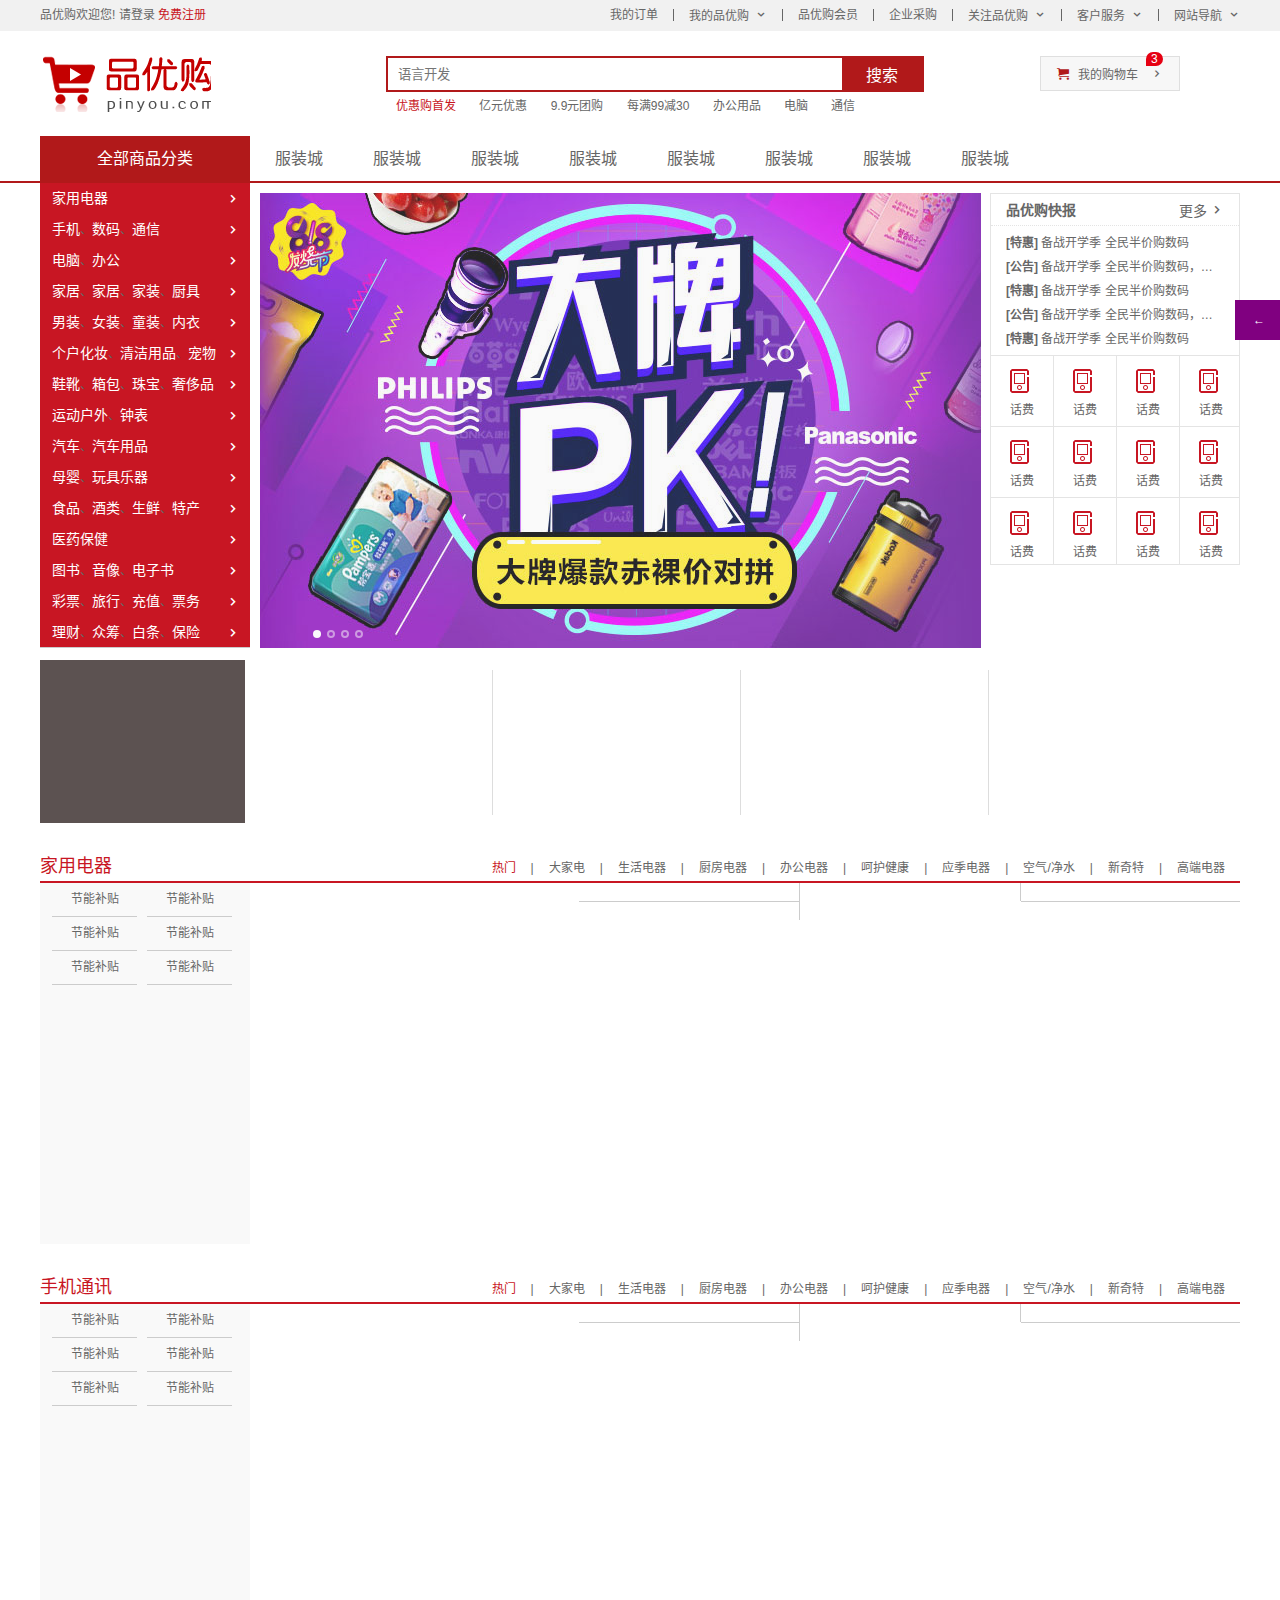
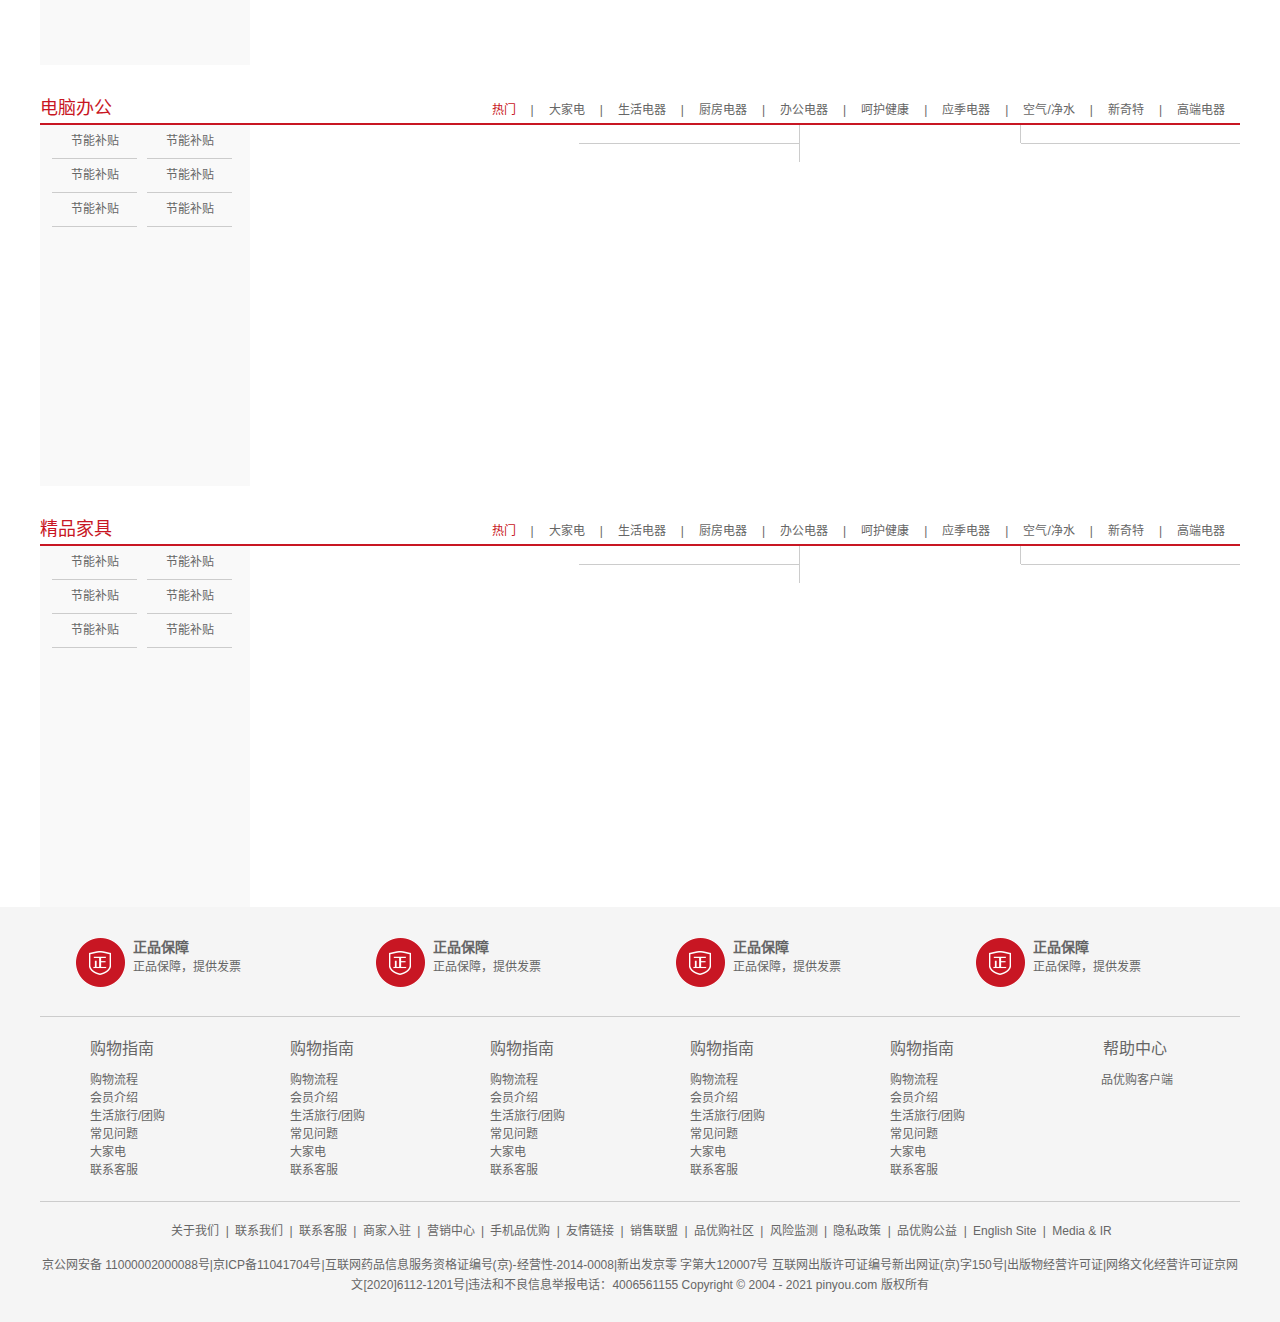
<file: index.html>
<!DOCTYPE html>
<html lang="zh-CN">

<head>
    <meta charset="UTF-8">
    <meta http-equiv="X-UA-Compatible" content="IE=edge">
    <meta name="viewport" content="width=device-width, initial-scale=1.0">
    <title>品优购商城-正品低价、品质保障、配送及时、轻松购物！</title>
    <!-- 网站说明 -->
    <meta name="description"
        content="品优购商城-专业的综合网上购物商城,销售家电、数码通讯、电脑、家居百货、服装服饰、母婴、图书、食品等数万个品牌优质商品.便捷、诚信的服务，为您提供愉悦的网上购物体验!">
    <!-- 关键字 -->
    <meta name="Keywords" content="网上购物,网上商城,手机,笔记本,电脑,MP3,CD,VCD,DV,相机,数码,配件,手表,存储卡">
    <link rel="shortcut icon" href="favicon.ico" />
    <!-- 引入基本样式base -->
    <link rel="stylesheet" href="css/base.css">
    <!-- 引入公共样式common -->
    <link rel="stylesheet" href="css/common.css">
    <!-- 引入专属于index界面的css样式文件 -->
    <link rel="stylesheet" href="css/index.css">
    <!-- 这个animate.js文件必须要在index.js文件之前引入才行 -->
    <script src="js/animate.js"></script>
    <!-- 要在我们自己的index.js文件之前先引入jQuery的文件 -->
    <script src="js/jquery.min.js"></script>
    <!-- 引入专属于index界面的js文件 -->
    <script src="js/index.js"></script>
</head>

<body>
    <!-- 侧边栏 -->
    <div class="slider-bar">
        <div class="sliderbar">
            <span>←</span>
            <div class="con">问题反馈</div>
        </div>
        <span class="go-back" title="返回顶部">顶↑部</span>
    </div>
    <!-- 快捷导航模块 -->
    <section class="shortcut">
        <div class="w">
            <div class="fl">
                <ul>
                    <li>品优购欢迎您!&nbsp;</li>
                    <li>
                        <a href="#">请登录</a>&nbsp;<a href="register.html" class="style_red">免费注册</a>
                    </li>
                </ul>
            </div>
            <div class="fr">
                <ul>
                    <li>我的订单</li>
                    <li></li>
                    <li class="array_icon">我的品优购</li>
                    <li></li>
                    <li>品优购会员</li>
                    <li></li>
                    <li>企业采购</li>
                    <li></li>
                    <li class="array_icon">关注品优购</li>
                    <li></li>
                    <li class="array_icon">客户服务</li>
                    <li></li>
                    <li class="array_icon">网站导航</li>
                </ul>
            </div>
        </div>
    </section>
    <!-- 固定电梯导航 -->
    <div class="fixedtool">
        <ul>
            <li class="current">家用电器</li>
            <li>手机通讯</li>
            <li>电脑办公</li>
            <li>精品家具</li>

        </ul>
    </div>
    <!-- header部分 -->
    <header class="header w">
        <!-- logo部分 -->
        <div class="logo">
            <h1>
                <a href="index.html" title="品优购商城">品优购商城</a>
            </h1>
        </div>
        <!-- search搜索部分 -->
        <div class="search">
            <input type="search" placeholder="语言开发">
            <button>搜索</button>
        </div>
        <!-- hotwords部分 -->
        <div class="hotwords">
            <a href="#" class="style_red">优惠购首发</a>
            <a href="#">亿元优惠</a>
            <a href="#">9.9元团购</a>
            <a href="#">每满99减30</a>
            <a href="#">办公用品</a>
            <a href="#">电脑</a>
            <a href="#">通信</a>
        </div>
        <!-- 购物车模块 -->
        <div class="shopcar">
            <a href="shopcar.html">
                我的购物车
            <i class="cont">3</i>
            </a>
        </div>
    </header>
    <!-- nav模块 -->
    <div class="nav">
        <div class="w">
            <div class="dropdown">
                <div class="dt">全部商品分类</div>
                <div class="dd">
                    <ul>
                        <li><a href="#">家用电器</a></li>
                        <li><a href="list.html">手机</a>、<a href="#">数码</a>、<a href="#">通信</a></li>
                        <li><a href="#">电脑</a>、<a href="#">办公</a></li>
                        <li><a href="#">家居</a>、<a href="#">家居</a>、<a href="#">家装</a>、<a href="#">厨具</a></li>
                        <li><a href="#">男装</a>、<a href="#">女装</a>、<a href="#">童装</a>、<a href="#">内衣</a></li>
                        <li><a href="#">个户化妆</a>、<a href="#">清洁用品</a>、<a href="#">宠物</a></li>
                        <li><a href="#">鞋靴</a>、<a href="#">箱包</a>、<a href="#">珠宝</a>、<a href="#">奢侈品</a></li>
                        <li><a href="#">运动户外</a>、<a href="#">钟表</a></li>
                        <li><a href="#">汽车</a>、<a href="#">汽车用品</a></li>
                        <li><a href="#">母婴</a>、<a href="#">玩具乐器</a></li>
                        <li><a href="#">食品</a>、<a href="#">酒类</a>、<a href="#">生鲜</a>、<a href="#">特产</a></li>
                        <li><a href="#">医药保健</a></a></li>
                        <li><a href="#">图书</a>、<a href="#">音像</a>、<a href="#">电子书</a></li>
                        <li><a href="#">彩票</a>、<a href="#">旅行</a>、<a href="#">充值</a>、<a href="#">票务</a></li>
                        <li><a href="#">理财</a>、<a href="#">众筹</a>、<a href="#">白条</a>、<a href="#">保险</a></li>
                    </ul>
                </div>
            </div>
            <div class="navitems">
                <ul>
                    <li><a href="#">服装城</a></li>
                    <li><a href="#">服装城</a></li>
                    <li><a href="#">服装城</a></li>
                    <li><a href="#">服装城</a></li>
                    <li><a href="#">服装城</a></li>
                    <li><a href="#">服装城</a></li>
                    <li><a href="#">服装城</a></li>
                    <li><a href="#">服装城</a></li>
                </ul>
            </div>
        </div>
    </div>
    <!-- 专属于index页面的main部分 -->
    <div class="w">
        <div class="main">
            <div class="focus">
                <!-- 轮播图左按钮 -->
                <a href="javascript:;" class="arrow-l">&lt;</a>
                <!-- 轮播图右按钮 -->
                <a href="javascript:;" class="arrow-r">&gt;</a>
                <ul>
                    <li>
                        <a href="javascript:;">
                            <img data-lazy-src="upload/focus.jpg" alt="">
                        </a>
                    </li>
                    <li>
                        <a href="javascript:;">
                            <img data-lazy-src="upload/focus1.jpg" alt="">
                        </a>
                    </li>
                    <li>
                        <a href="javascript:;">
                            <img data-lazy-src="upload/focus2.jpg" alt="">
                        </a>
                    </li>
                    <li>
                        <a href="javascript:;">
                            <img data-lazy-src="upload/focus3.jpg" alt="">
                        </a>
                    </li>
                    
                </ul>
                <!-- 轮播图小圆点 -->
                <ol class="circle">
                    
                </ol>
            </div>
            <div class="newsflash fr">
                <div class="news">
                    <div class="news-hd">
                        <h5>品优购快报</h5>
                        <a href="#" class="more">更多</a>
                    </div>
                    <div class="news-bd">
                        <ul>
                            <li><a href="#"><strong>[特惠]</strong> 备战开学季 全民半价购数码</a></li>
                            <li><a href="#"><strong>[公告]</strong> 备战开学季 全民半价购数码，每日享折扣</a></li>
                            <li><a href="#"><strong>[特惠]</strong> 备战开学季 全民半价购数码</a></li>
                            <li><a href="#"><strong>[公告]</strong> 备战开学季 全民半价购数码，百元中秋全品类礼券限时领</a></li>
                            <li><a href="#"><strong>[特惠]</strong> 备战开学季 全民半价购数码</a></li>
                        </ul>
                    </div>
                </div>
                <div class="lifeservice">
                    <ul>
                        <li>
                            <i></i>
                            <p>话费</p>
                        </li>
                        <li>
                            <i></i>
                            <p>话费</p>
                        </li>
                        <li>
                            <i></i>
                            <p>话费</p>
                        </li>
                        <li>
                            <i></i>
                            <p>话费</p>
                        </li>
                        <li>
                            <i></i>
                            <p>话费</p>
                        </li>
                        <li>
                            <i></i>
                            <p>话费</p>
                        </li>
                        <li>
                            <i></i>
                            <p>话费</p>
                        </li>
                        <li>
                            <i></i>
                            <p>话费</p>
                        </li>
                        <li>
                            <i></i>
                            <p>话费</p>
                        </li>
                        <li>
                            <i></i>
                            <p>话费</p>
                        </li>
                        <li>
                            <i></i>
                            <p>话费</p>
                        </li>
                        <li>
                            <i></i>
                            <p>话费</p>
                        </li>
                    </ul>
                </div>
                <div class="bargain">
                    <img data-lazy-src="upload/bargain.png" alt="">
                </div>
            </div>
        </div>
    </div>
    <!-- “今日推荐模块”的部分 -->
    <div class="recom w">
        <div class="recom_hd">
            <img data-lazy-src="images/recom.png" alt="">
        </div>
        <div class="recom_bd">
            <ul>
                <li><img data-lazy-src="upload/recom_03.jpg" alt=""></li>
                <li><img data-lazy-src="upload/recom_03.jpg" alt=""></li>
                <li><img data-lazy-src="upload/recom_03.jpg" alt=""></li>
                <li><img data-lazy-src="upload/recom_03.jpg" alt=""></li>
            </ul>
        </div>
    </div>
    <!-- 楼层区域制作 -->
    <div class="floor">
        <!-- 1楼：家用电器楼层 -->
        <div class="w jiadian">
            <div class="box_hd">
                <h3>家用电器</h3>
                <div class="tab_list">
                    <ul>
                        <li><a href="#" class="style_red">热门</a>|</li>
                        <li><a href="#">大家电</a>|</li>
                        <li><a href="#">生活电器</a>|</li>
                        <li><a href="#">厨房电器</a>|</li>
                        <li><a href="#">办公电器</a>|</li>
                        <li><a href="#">呵护健康</a>|</li>
                        <li><a href="#">应季电器</a>|</li>
                        <li><a href="#">空气/净水</a>|</li>
                        <li><a href="#">新奇特</a>|</li>
                        <li><a href="#">高端电器</a></li>
                    </ul>
                </div>
            </div>
            <div class="box_bd">
                <div class="tab_content">
                    <div class="tab_list_item">
                        <div class="col_210">
                            <ul>
                                <li><a href="#">节能补贴</a></li>
                                <li><a href="#">节能补贴</a></li>
                                <li><a href="#">节能补贴</a></li>
                                <li><a href="#">节能补贴</a></li>
                                <li><a href="#">节能补贴</a></li>
                                <li><a href="#">节能补贴</a></li>
                            </ul>
                            <a href="#">
                                <img data-lazy-src="upload/floor-1-1.png" alt="">
                            </a>
                        </div>
                        <div class="col_329"><a href="#">
                                <img data-lazy-src="upload/floor-1-b01.png" alt="">
                            </a></div>
                        <div class="col_221"><a href="#" class="dd">
                                <img data-lazy-src="upload/floor-1-2.png" alt=""></a>
                            <a href="#"><img data-lazy-src="upload/floor-1-3.png" alt="">
                            </a>
                        </div>
                        <div class="col_221"><a href="#">
                                <img data-lazy-src="upload/floor-1-4.png" alt="">
                            </a></div>
                        <div class="col_219"><a href="#" class="dd">
                                <img data-lazy-src="upload/floor-1-5.png" alt=""></a>
                            <a href="#"><img data-lazy-src="upload/floor-1-6.png" alt="">
                            </a>
                        </div>
                    </div>
                </div>
            </div>
        </div>
        <!-- 2楼：手机通讯楼层 -->
        <div class="w shouji">
            <div class="box_hd">
                <h3>手机通讯</h3>
                <div class="tab_list">
                    <ul>
                        <li><a href="#" class="style_red">热门</a>|</li>
                        <li><a href="#">大家电</a>|</li>
                        <li><a href="#">生活电器</a>|</li>
                        <li><a href="#">厨房电器</a>|</li>
                        <li><a href="#">办公电器</a>|</li>
                        <li><a href="#">呵护健康</a>|</li>
                        <li><a href="#">应季电器</a>|</li>
                        <li><a href="#">空气/净水</a>|</li>
                        <li><a href="#">新奇特</a>|</li>
                        <li><a href="#">高端电器</a></li>
                    </ul>
                </div>
            </div>
            <div class="box_bd">
                <div class="tab_content">
                    <div class="tab_list_item">
                        <div class="col_210">
                            <ul>
                                <li><a href="#">节能补贴</a></li>
                                <li><a href="#">节能补贴</a></li>
                                <li><a href="#">节能补贴</a></li>
                                <li><a href="#">节能补贴</a></li>
                                <li><a href="#">节能补贴</a></li>
                                <li><a href="#">节能补贴</a></li>
                            </ul>
                            <a href="#">
                                <img data-lazy-src="upload/floor-1-1.png" alt="">
                            </a>
                        </div>
                        <div class="col_329"><a href="#">
                                <img data-lazy-src="upload/floor-1-b01.png" alt="">
                            </a></div>
                        <div class="col_221"><a href="#" class="dd">
                                <img data-lazy-src="upload/floor-1-2.png" alt=""></a>
                            <a href="#"><img data-lazy-src="upload/floor-1-3.png" alt="">
                            </a>
                        </div>
                        <div class="col_221"><a href="#">
                                <img data-lazy-src="upload/floor-1-4.png" alt="">
                            </a></div>
                        <div class="col_219"><a href="#" class="dd">
                                <img data-lazy-src="upload/floor-1-5.png" alt=""></a>
                            <a href="#"><img data-lazy-src="upload/floor-1-6.png" alt="">
                            </a>
                        </div>
                    </div>
                </div>
            </div>
        </div>
        <!-- 3楼：电脑办公楼层 -->
        <div class="w diannao">
            <div class="box_hd">
                <h3>电脑办公</h3>
                <div class="tab_list">
                    <ul>
                        <li><a href="#" class="style_red">热门</a>|</li>
                        <li><a href="#">大家电</a>|</li>
                        <li><a href="#">生活电器</a>|</li>
                        <li><a href="#">厨房电器</a>|</li>
                        <li><a href="#">办公电器</a>|</li>
                        <li><a href="#">呵护健康</a>|</li>
                        <li><a href="#">应季电器</a>|</li>
                        <li><a href="#">空气/净水</a>|</li>
                        <li><a href="#">新奇特</a>|</li>
                        <li><a href="#">高端电器</a></li>
                    </ul>
                </div>
            </div>
            <div class="box_bd">
                <div class="tab_content">
                    <div class="tab_list_item">
                        <div class="col_210">
                            <ul>
                                <li><a href="#">节能补贴</a></li>
                                <li><a href="#">节能补贴</a></li>
                                <li><a href="#">节能补贴</a></li>
                                <li><a href="#">节能补贴</a></li>
                                <li><a href="#">节能补贴</a></li>
                                <li><a href="#">节能补贴</a></li>
                            </ul>
                            <a href="#">
                                <img data-lazy-src="upload/floor-1-1.png" alt="">
                            </a>
                        </div>
                        <div class="col_329"><a href="#">
                                <img data-lazy-src="upload/floor-1-b01.png" alt="">
                            </a></div>
                        <div class="col_221"><a href="#" class="dd">
                                <img data-lazy-src="upload/floor-1-2.png" alt=""></a>
                            <a href="#"><img data-lazy-src="upload/floor-1-3.png" alt="">
                            </a>
                        </div>
                        <div class="col_221"><a href="#">
                                <img data-lazy-src="upload/floor-1-4.png" alt="">
                            </a></div>
                        <div class="col_219"><a href="#" class="dd">
                                <img data-lazy-src="upload/floor-1-5.png" alt=""></a>
                            <a href="#"><img data-lazy-src="upload/floor-1-6.png" alt="">
                            </a>
                        </div>
                    </div>
                </div>
            </div>
        </div>
        <!-- 4楼：精品家具楼层 -->
        <div class="w jiaju">
            <div class="box_hd">
                <h3>精品家具</h3>
                <div class="tab_list">
                    <ul>
                        <li><a href="#" class="style_red">热门</a>|</li>
                        <li><a href="#">大家电</a>|</li>
                        <li><a href="#">生活电器</a>|</li>
                        <li><a href="#">厨房电器</a>|</li>
                        <li><a href="#">办公电器</a>|</li>
                        <li><a href="#">呵护健康</a>|</li>
                        <li><a href="#">应季电器</a>|</li>
                        <li><a href="#">空气/净水</a>|</li>
                        <li><a href="#">新奇特</a>|</li>
                        <li><a href="#">高端电器</a></li>
                    </ul>
                </div>
            </div>
            <div class="box_bd">
                <div class="tab_content">
                    <div class="tab_list_item">
                        <div class="col_210">
                            <ul>
                                <li><a href="#">节能补贴</a></li>
                                <li><a href="#">节能补贴</a></li>
                                <li><a href="#">节能补贴</a></li>
                                <li><a href="#">节能补贴</a></li>
                                <li><a href="#">节能补贴</a></li>
                                <li><a href="#">节能补贴</a></li>
                            </ul>
                            <a href="#">
                                <img data-lazy-src="upload/floor-1-1.png" alt="">
                            </a>
                        </div>
                        <div class="col_329"><a href="#">
                                <img data-lazy-src="upload/floor-1-b01.png" alt="">
                            </a></div>
                        <div class="col_221"><a href="#" class="dd">
                                <img data-lazy-src="upload/floor-1-2.png" alt=""></a>
                            <a href="#"><img data-lazy-src="upload/floor-1-3.png" alt="">
                            </a>
                        </div>
                        <div class="col_221"><a href="#">
                                <img data-lazy-src="upload/floor-1-4.png" alt="">
                            </a></div>
                        <div class="col_219"><a href="#" class="dd">
                                <img data-lazy-src="upload/floor-1-5.png" alt=""></a>
                            <a href="#"><img data-lazy-src="upload/floor-1-6.png" alt="">
                            </a>
                        </div>
                    </div>
                </div>
            </div>
        </div>

    </div>

    <!-- footer底部模块 -->
    <footer class="footer">
        <div class="w">
            <!-- 底部“正品保障”模块 -->
            <div class="mod_service">
                <ul>
                    <li>
                        <h5></h5>
                        <div class="service_txt">
                            <h4>正品保障</h4>
                            <p>正品保障，提供发票</p>
                        </div>
                    </li>
                    <li>
                        <h5></h5>
                        <div class="service_txt">
                            <h4>正品保障</h4>
                            <p>正品保障，提供发票</p>
                        </div>
                    </li>
                    <li>
                        <h5></h5>
                        <div class="service_txt">
                            <h4>正品保障</h4>
                            <p>正品保障，提供发票</p>
                        </div>
                    </li>
                    <li>
                        <h5></h5>
                        <div class="service_txt">
                            <h4>正品保障</h4>
                            <p>正品保障，提供发票</p>
                        </div>
                    </li>
                </ul>
            </div>
            <!-- 底部“购物指南”模块 -->
            <div class="mod_help">
                <dl>
                    <dt>购物指南</dt>
                    <dd><a href="#">购物流程</a></dd>
                    <dd><a href="#">会员介绍</a></dd>
                    <dd><a href="#">生活旅行/团购</a></dd>
                    <dd><a href="#">常见问题</a></dd>
                    <dd><a href="#">大家电</a></dd>
                    <dd><a href="#">联系客服</a></dd>
                </dl>
                <dl>
                    <dt>购物指南</dt>
                    <dd><a href="#">购物流程</a></dd>
                    <dd><a href="#">会员介绍</a></dd>
                    <dd><a href="#">生活旅行/团购</a></dd>
                    <dd><a href="#">常见问题</a></dd>
                    <dd><a href="#">大家电</a></dd>
                    <dd><a href="#">联系客服</a></dd>
                </dl>
                <dl>
                    <dt>购物指南</dt>
                    <dd><a href="#">购物流程</a></dd>
                    <dd><a href="#">会员介绍</a></dd>
                    <dd><a href="#">生活旅行/团购</a></dd>
                    <dd><a href="#">常见问题</a></dd>
                    <dd><a href="#">大家电</a></dd>
                    <dd><a href="#">联系客服</a></dd>
                </dl>
                <dl>
                    <dt>购物指南</dt>
                    <dd><a href="#">购物流程</a></dd>
                    <dd><a href="#">会员介绍</a></dd>
                    <dd><a href="#">生活旅行/团购</a></dd>
                    <dd><a href="#">常见问题</a></dd>
                    <dd><a href="#">大家电</a></dd>
                    <dd><a href="#">联系客服</a></dd>
                </dl>
                <dl>
                    <dt>购物指南</dt>
                    <dd><a href="#">购物流程</a></dd>
                    <dd><a href="#">会员介绍</a></dd>
                    <dd><a href="#">生活旅行/团购</a></dd>
                    <dd><a href="#">常见问题</a></dd>
                    <dd><a href="#">大家电</a></dd>
                    <dd><a href="#">联系客服</a></dd>
                </dl>
                <dl>
                    <dt>帮助中心</dt>
                    <dd>
                        <img data-lazy-src="images/wx_cz.jpg" alt="">
                        品优购客户端
                    </dd>
                </dl>
            </div>
            <!-- 底部“关于我们”模块 -->
            <div class="mod_copyright">
                <div class="links">
                    <a href="#">关于我们</a>
                    <span>|</span>
                    <a href="#">联系我们</a>
                    <span>|</span>
                    <a href="#">联系客服</a>
                    <span>|</span>
                    <a href="#">商家入驻</a>
                    <span>|</span>
                    <a href="#">营销中心</a>
                    <span>|</span>
                    <a href="#">手机品优购</a>
                    <span>|</span>
                    <a href="#">友情链接</a>
                    <span>|</span>
                    <a href="#">销售联盟</a>
                    <span>|</span>
                    <a href="#">品优购社区</a>
                    <span>|</span>
                    <a href="#">风险监测</a>
                    <span>|</span>
                    <a href="#">隐私政策</a>
                    <span>|</span>
                    <a href="#">品优购公益</a>
                    <span>|</span>
                    <a href="#">English Site</a>
                    <span>|</span>
                    <a href="#">Media & IR</a>

                </div>
                <div class="copyright">
                    京公网安备 11000002000088号|京ICP备11041704号|互联网药品信息服务资格证编号(京)-经营性-2014-0008|新出发京零 字第大120007号
                    互联网出版许可证编号新出网证(京)字150号|出版物经营许可证|网络文化经营许可证京网文[2020]6112-1201号|违法和不良信息举报电话：4006561155
                    Copyright © 2004 - 2021 pinyou.com 版权所有
                </div>
            </div>



        </div>
    </footer>
    
    <!-- 图片的懒加载插件必须在最后引入使用才有效 -->
    <script src="js/EasyLazyload.min.js"></script>
    <script>
        lazyLoadInit({
            showTime:1100,
            onLoadBackEnd:function(i,e){
                console.log("onLoadBackEnd:"+i);
            }
            ,onLoadBackStart:function(i,e){
                console.log("onLoadBackStart:"+i);
            }
        });
    </script>

</body>

</html>
</file>
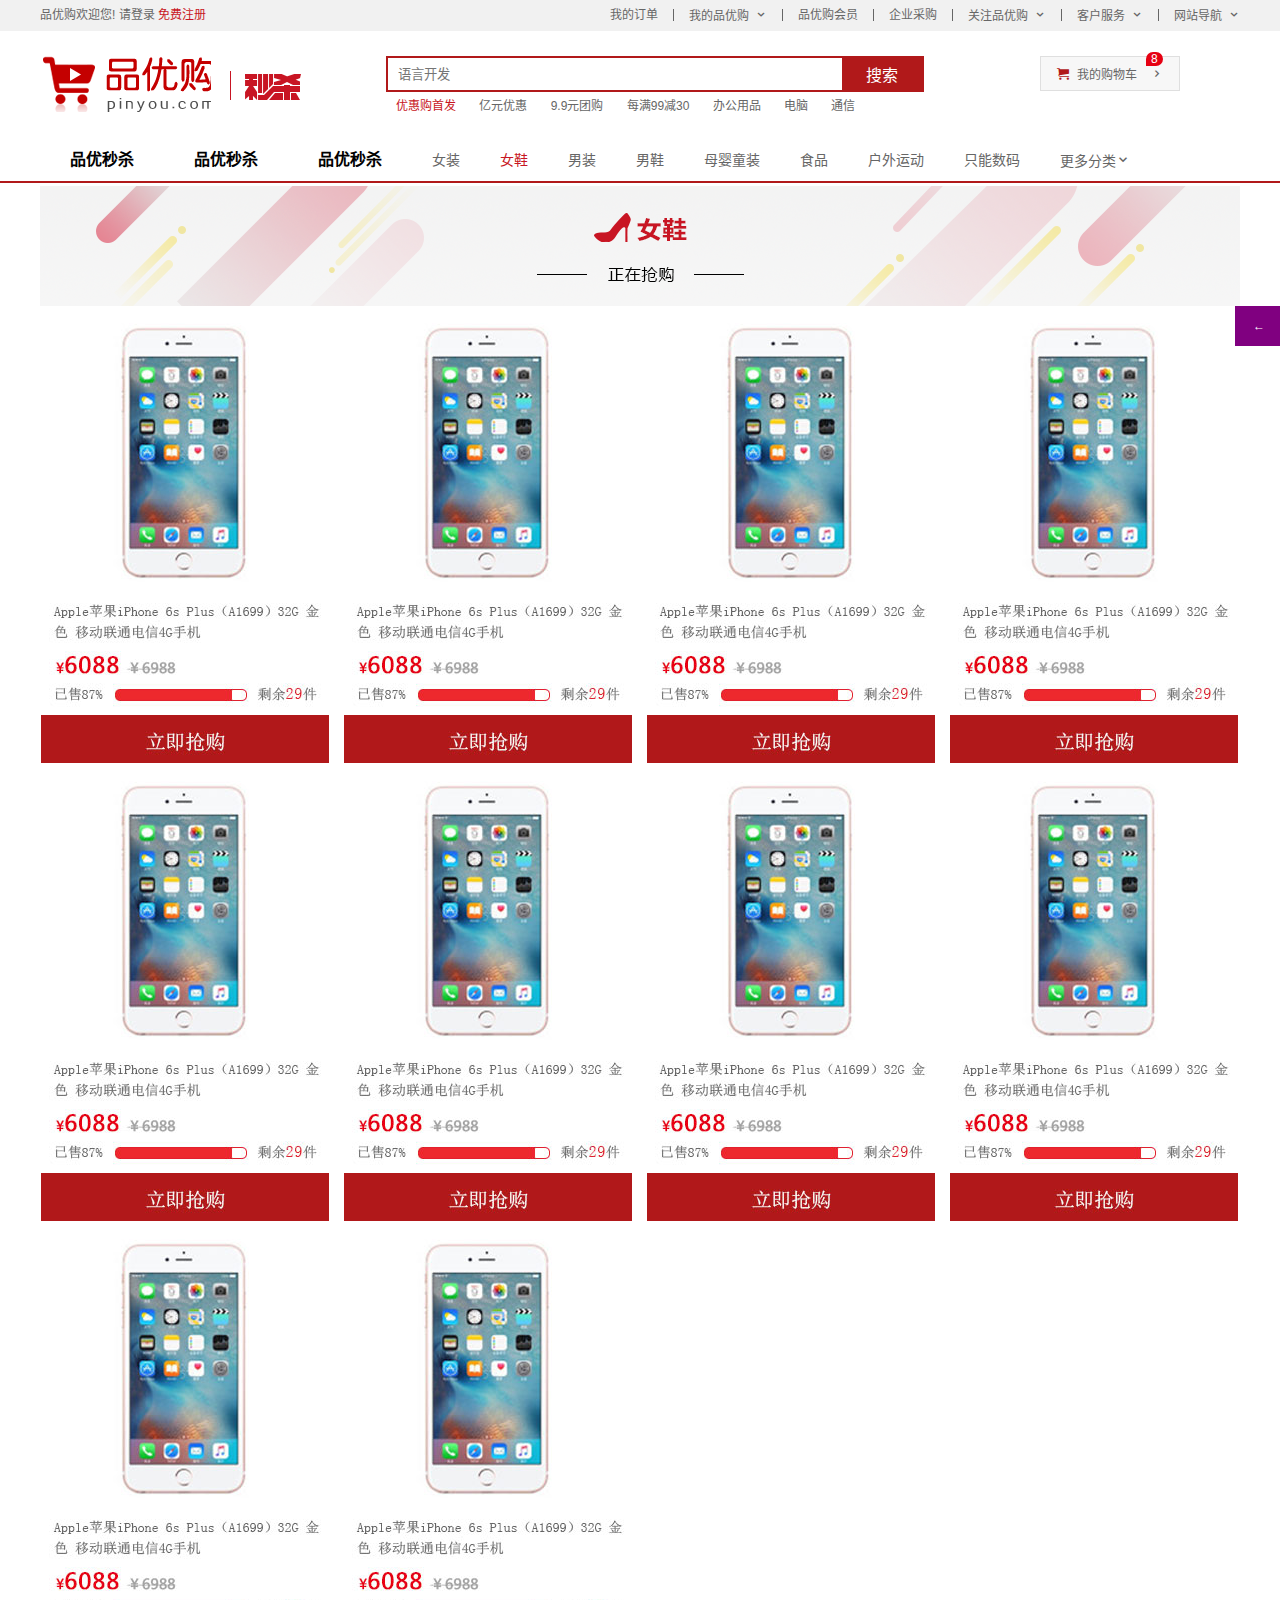
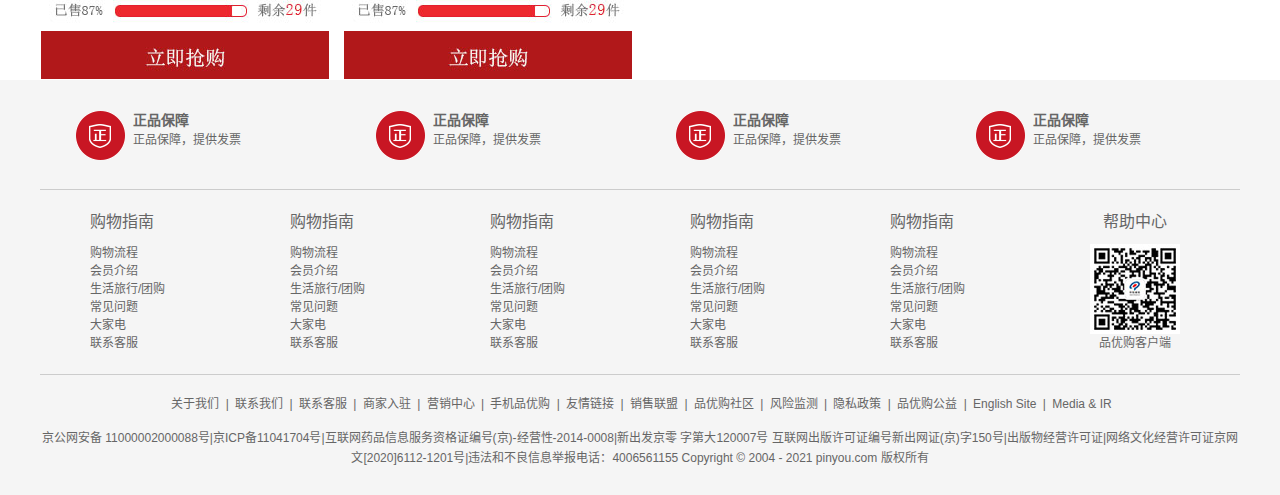
<file: list.html>
<!DOCTYPE html>
<html lang="zh-CN">

<head>
    <meta charset="UTF-8">
    <meta http-equiv="X-UA-Compatible" content="IE=edge">
    <meta name="viewport" content="width=device-width, initial-scale=1.0">
    <title>品优购商城列表-正品低价、品质保障、配送及时、轻松购物！</title>
    <!-- 网站说明 -->
    <meta name="description"
        content="品优购商城-专业的综合网上购物商城,销售家电、数码通讯、电脑、家居百货、服装服饰、母婴、图书、食品等数万个品牌优质商品.便捷、诚信的服务，为您提供愉悦的网上购物体验!">
    <!-- 关键字 -->
    <meta name="Keywords" content="网上购物,网上商城,手机,笔记本,电脑,MP3,CD,VCD,DV,相机,数码,配件,手表,存储卡">
    <link rel="shortcut icon" href="favicon.ico" />
    <!-- 引入基本样式base -->
    <link rel="stylesheet" href="css/base.css">
    <!-- 引入公共样式common -->
    <link rel="stylesheet" href="css/common.css">
    <!-- 引入专属于index界面的css样式文件 -->
    <link rel="stylesheet" href="css/index.css">
    <!-- 引入list列表页的样式 -->
    <link rel="stylesheet" href="css/list.css">
    <!-- 这个animate.js文件必须要在index.js文件之前引入才行 -->
    <script src="js/animate.js"></script>
    <script src="js/list.js"></script>
</head>

<body>
   
    <!-- 快捷导航模块 -->
    <section class="shortcut">
        <div class="w">
            <div class="fl">
                <ul>
                    <li>品优购欢迎您!&nbsp;</li>
                    <li>
                        <a href="#">请登录</a>&nbsp;<a href="#" class="style_red">免费注册</a>
                    </li>
                </ul>
            </div>
            <div class="fr">
                <ul>
                    <li>我的订单</li>
                    <li></li>
                    <li class="array_icon">我的品优购</li>
                    <li></li>
                    <li>品优购会员</li>
                    <li></li>
                    <li>企业采购</li>
                    <li></li>
                    <li class="array_icon">关注品优购</li>
                    <li></li>
                    <li class="array_icon">客户服务</li>
                    <li></li>
                    <li class="array_icon">网站导航</li>
                </ul>
            </div>
        </div>
    </section>
    <!-- header部分 -->
    <header class="header w">
        <!-- logo部分 -->
        <div class="logo">
            <h1>
                <a href="index.html" title="品优购商城">品优购商城</a>
            </h1>
        </div>
        <!-- 列表页的秒杀模块 -->
        <div class="sk">
            <img src="images/sk.png" alt="">
        </div>
        <!-- search搜索部分 -->
        <div class="search">
            <input type="search" placeholder="语言开发">
            <button>搜索</button>
        </div>
        <!-- hotwords部分 -->
        <div class="hotwords">
            <a href="#" class="style_red">优惠购首发</a>
            <a href="#">亿元优惠</a>
            <a href="#">9.9元团购</a>
            <a href="#">每满99减30</a>
            <a href="#">办公用品</a>
            <a href="#">电脑</a>
            <a href="#">通信</a>
        </div>
        <!-- 购物车模块 -->
        <div class="shopcar">
            我的购物车
            <i class="cont">8</i>
        </div>
    </header>
    <!-- nav模块 -->
    <div class="nav">
        <div class="w">
            <div class="sk_list">
                <ul>
                    <li><a href="#">品优秒杀</a></li>
                    <li><a href="#">品优秒杀</a></li>
                    <li><a href="#">品优秒杀</a></li>
                </ul>
            </div>
            <div class="sk_con">
                <ul>
                    <li><a href="#">女装</a></li>
                    <li><a href="#" class="style_red">女鞋</a></li>
                    <li><a href="#">男装</a></li>
                    <li><a href="#">男鞋</a></li>
                    <li><a href="#">母婴童装</a></li>
                    <li><a href="#">食品</a></li>
                    <li><a href="#">户外运动</a></li>
                    <li><a href="#">只能数码</a></li>
                    <li><a href="#">更多分类</a></li>
                </ul>
            </div>
        </div>
    </div>
    <!-- 列表页主体部分 -->
    <div class="container w">
        <div class="sk_hd">
            <img src="upload/bg_03.png" alt="">
        </div>
        <div class="sk_bd">
            <ul class="clearfix">
                <li><img src="upload/list.jpg" alt=""></li>
                <li><img src="upload/list.jpg" alt=""></li>
                <li><img src="upload/list.jpg" alt=""></li>
                <li><img src="upload/list.jpg" alt=""></li>
                <li><img src="upload/list.jpg" alt=""></li>
                <li><img src="upload/list.jpg" alt=""></li>
                <li><img src="upload/list.jpg" alt=""></li>
                <li><img src="upload/list.jpg" alt=""></li>
                <li><img src="upload/list.jpg" alt=""></li>
                <li><img src="upload/list.jpg" alt=""></li>
            </ul>
        </div>
    </div>


    <!-- footer底部模块 -->
    <footer class="footer">
        <div class="w">
            <!-- 底部“正品保障”模块 -->
            <div class="mod_service">
                <ul>
                    <li>
                        <h5></h5>
                        <div class="service_txt">
                            <h4>正品保障</h4>
                            <p>正品保障，提供发票</p>
                        </div>
                    </li>
                    <li>
                        <h5></h5>
                        <div class="service_txt">
                            <h4>正品保障</h4>
                            <p>正品保障，提供发票</p>
                        </div>
                    </li>
                    <li>
                        <h5></h5>
                        <div class="service_txt">
                            <h4>正品保障</h4>
                            <p>正品保障，提供发票</p>
                        </div>
                    </li>
                    <li>
                        <h5></h5>
                        <div class="service_txt">
                            <h4>正品保障</h4>
                            <p>正品保障，提供发票</p>
                        </div>
                    </li>
                </ul>
            </div>
            <!-- 底部“购物指南”模块 -->
            <div class="mod_help">
                <dl>
                    <dt>购物指南</dt>
                    <dd><a href="#">购物流程</a></dd>
                    <dd><a href="#">会员介绍</a></dd>
                    <dd><a href="#">生活旅行/团购</a></dd>
                    <dd><a href="#">常见问题</a></dd>
                    <dd><a href="#">大家电</a></dd>
                    <dd><a href="#">联系客服</a></dd>
                </dl>
                <dl>
                    <dt>购物指南</dt>
                    <dd><a href="#">购物流程</a></dd>
                    <dd><a href="#">会员介绍</a></dd>
                    <dd><a href="#">生活旅行/团购</a></dd>
                    <dd><a href="#">常见问题</a></dd>
                    <dd><a href="#">大家电</a></dd>
                    <dd><a href="#">联系客服</a></dd>
                </dl>
                <dl>
                    <dt>购物指南</dt>
                    <dd><a href="#">购物流程</a></dd>
                    <dd><a href="#">会员介绍</a></dd>
                    <dd><a href="#">生活旅行/团购</a></dd>
                    <dd><a href="#">常见问题</a></dd>
                    <dd><a href="#">大家电</a></dd>
                    <dd><a href="#">联系客服</a></dd>
                </dl>
                <dl>
                    <dt>购物指南</dt>
                    <dd><a href="#">购物流程</a></dd>
                    <dd><a href="#">会员介绍</a></dd>
                    <dd><a href="#">生活旅行/团购</a></dd>
                    <dd><a href="#">常见问题</a></dd>
                    <dd><a href="#">大家电</a></dd>
                    <dd><a href="#">联系客服</a></dd>
                </dl>
                <dl>
                    <dt>购物指南</dt>
                    <dd><a href="#">购物流程</a></dd>
                    <dd><a href="#">会员介绍</a></dd>
                    <dd><a href="#">生活旅行/团购</a></dd>
                    <dd><a href="#">常见问题</a></dd>
                    <dd><a href="#">大家电</a></dd>
                    <dd><a href="#">联系客服</a></dd>
                </dl>
                <dl>
                    <dt>帮助中心</dt>
                    <dd>
                        <img src="images/wx_cz.jpg" alt="">
                        品优购客户端
                    </dd>
                </dl>
            </div>
            <!-- 底部“关于我们”模块 -->
            <div class="mod_copyright">
                <div class="links">
                    <a href="#">关于我们</a>
                    <span>|</span>
                    <a href="#">联系我们</a>
                    <span>|</span>
                    <a href="#">联系客服</a>
                    <span>|</span>
                    <a href="#">商家入驻</a>
                    <span>|</span>
                    <a href="#">营销中心</a>
                    <span>|</span>
                    <a href="#">手机品优购</a>
                    <span>|</span>
                    <a href="#">友情链接</a>
                    <span>|</span>
                    <a href="#">销售联盟</a>
                    <span>|</span>
                    <a href="#">品优购社区</a>
                    <span>|</span>
                    <a href="#">风险监测</a>
                    <span>|</span>
                    <a href="#">隐私政策</a>
                    <span>|</span>
                    <a href="#">品优购公益</a>
                    <span>|</span>
                    <a href="#">English Site</a>
                    <span>|</span>
                    <a href="#">Media & IR</a>

                </div>
                <div class="copyright">
                    京公网安备 11000002000088号|京ICP备11041704号|互联网药品信息服务资格证编号(京)-经营性-2014-0008|新出发京零 字第大120007号
                    互联网出版许可证编号新出网证(京)字150号|出版物经营许可证|网络文化经营许可证京网文[2020]6112-1201号|违法和不良信息举报电话：4006561155
                    Copyright © 2004 - 2021 pinyou.com 版权所有
                </div>
            </div>



        </div>
    </footer>
    <!-- 这里的JS是给list的商品图片添加的跳转链接，即跳转到detail.html页面 -->
     <!-- 侧边栏 -->
     <div class="slider-bar">
        <div class="sliderbar">
            <span>←</span>
            <div class="con">问题反馈</div>
        </div>
        <span class="go-back" title="返回顶部">顶↑部</span>
    </div>
    <script>
        var clearfix = document.querySelector('.clearfix');
        var imgs = clearfix.querySelectorAll('img');
        clearfix.addEventListener('click', function () {
            console.log('点击了');
            location.href = 'detail.html';
        })
    </script>
</body>

</html>
</file>
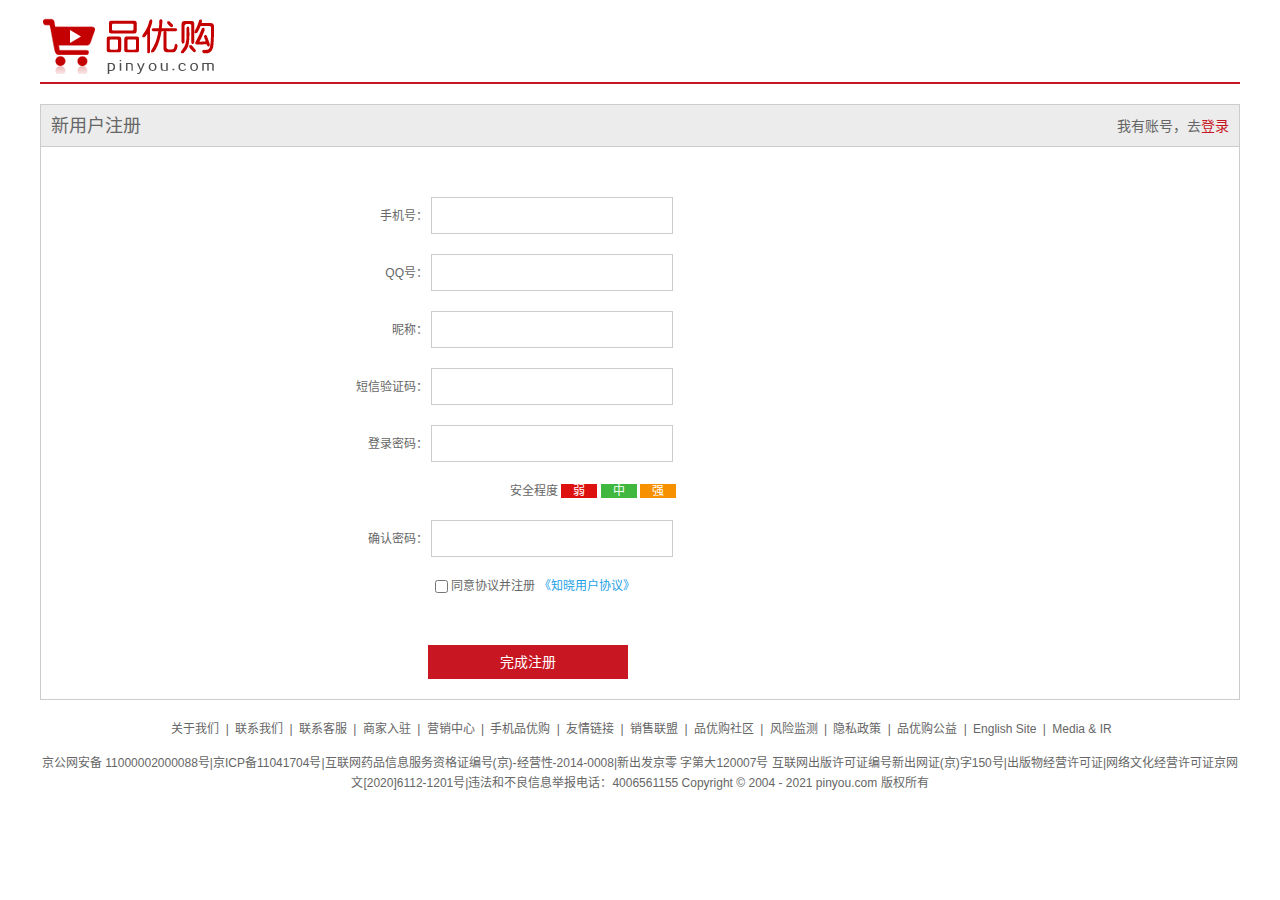
<file: register.html>
<!DOCTYPE html>
<html lang="zh-CN">

<head>
    <meta charset="UTF-8">
    <meta http-equiv="X-UA-Compatible" content="IE=edge">
    <meta name="viewport" content="width=device-width, initial-scale=1.0">
    <title>个人注册</title>
    <!-- 引入在标题显示的小图标 -->
    <link rel="shortcut icon" href="favicon.ico" />
    <!-- 引入基本样式base -->
    <link rel="stylesheet" href="css/base.css">
    <!-- 引入register注册页的样式 -->
    <link rel="stylesheet" href="css/register.css">
    <!-- 引入表单验证的正则模块的js -->
    <script src="js/reg.js"></script>
</head>

<body>
    <div class="w">
        <header>
            <div class="logo">
                <a href="index.html"><img src="images/logo.png" alt=""></a>
            </div>
        </header>
        <div class="registerarea">
            <h3>新用户注册
                <div class="login">我有账号，去<a href="#">登录</a></div>
            </h3>
            <div class="reg_form">
                <form action="">
                    <ul>
                        <li>
                            <label for="" >手机号：</label>
                            <input type="text" class="inp" id="tel">
                            <span>
                            </span>
                        </li>
                        <li>
                            <label for="">QQ号：</label>
                            <input type="text" class="inp" id="qq">
                            <span>
                            </span>
                        </li>
                        <li>
                            <label for="">昵称：</label>
                            <input type="text" class="inp" id="nc">
                            <span>
                            </span>
                        </li>
                        <li>
                            <label for="">短信验证码：</label>
                            <input type="text" class="inp" id="msg">
                            <span>
                            </span>
                        </li>
                        <li>
                            <label for="">登录密码：</label>
                            <input type="password" class="inp" id="pwd">
                            <span>
                            </span>
                        </li>
                        <li class="safe">安全程度
                            <em class="ruo">弱</em>
                            <em class="zhong">中</em>
                            <em class="qiang">强</em>
                        </li>
                        <li>
                            <label for="">确认密码：</label>
                            <input type="password" class="inp" id="surepwd">
                            <span>
                            </span>
                        </li>
                        <li class="agree">
                            <input type="checkbox"> 同意协议并注册
                            <a href="#">《知晓用户协议》</a>
                        </li>
                        <li>
                            <input type="submit" value="完成注册" class="btn">
                        </li>
                    </ul>
                </form>
            </div>
        </div>

        <!-- footer底部模块 -->
        <footer class="footer">
            <!-- 底部“关于我们”模块 -->
            <div class="mod_copyright">
                <div class="links">
                    <a href="#">关于我们</a>
                    <span>|</span>
                    <a href="#">联系我们</a>
                    <span>|</span>
                    <a href="#">联系客服</a>
                    <span>|</span>
                    <a href="#">商家入驻</a>
                    <span>|</span>
                    <a href="#">营销中心</a>
                    <span>|</span>
                    <a href="#">手机品优购</a>
                    <span>|</span>
                    <a href="#">友情链接</a>
                    <span>|</span>
                    <a href="#">销售联盟</a>
                    <span>|</span>
                    <a href="#">品优购社区</a>
                    <span>|</span>
                    <a href="#">风险监测</a>
                    <span>|</span>
                    <a href="#">隐私政策</a>
                    <span>|</span>
                    <a href="#">品优购公益</a>
                    <span>|</span>
                    <a href="#">English Site</a>
                    <span>|</span>
                    <a href="#">Media & IR</a>

                </div>
                <div class="copyright">
                    京公网安备 11000002000088号|京ICP备11041704号|互联网药品信息服务资格证编号(京)-经营性-2014-0008|新出发京零 字第大120007号
                    互联网出版许可证编号新出网证(京)字150号|出版物经营许可证|网络文化经营许可证京网文[2020]6112-1201号|违法和不良信息举报电话：4006561155
                    Copyright © 2004 - 2021 pinyou.com 版权所有
                </div>
            </div>
        </footer>
    </div>


</body>

</html>
</file>
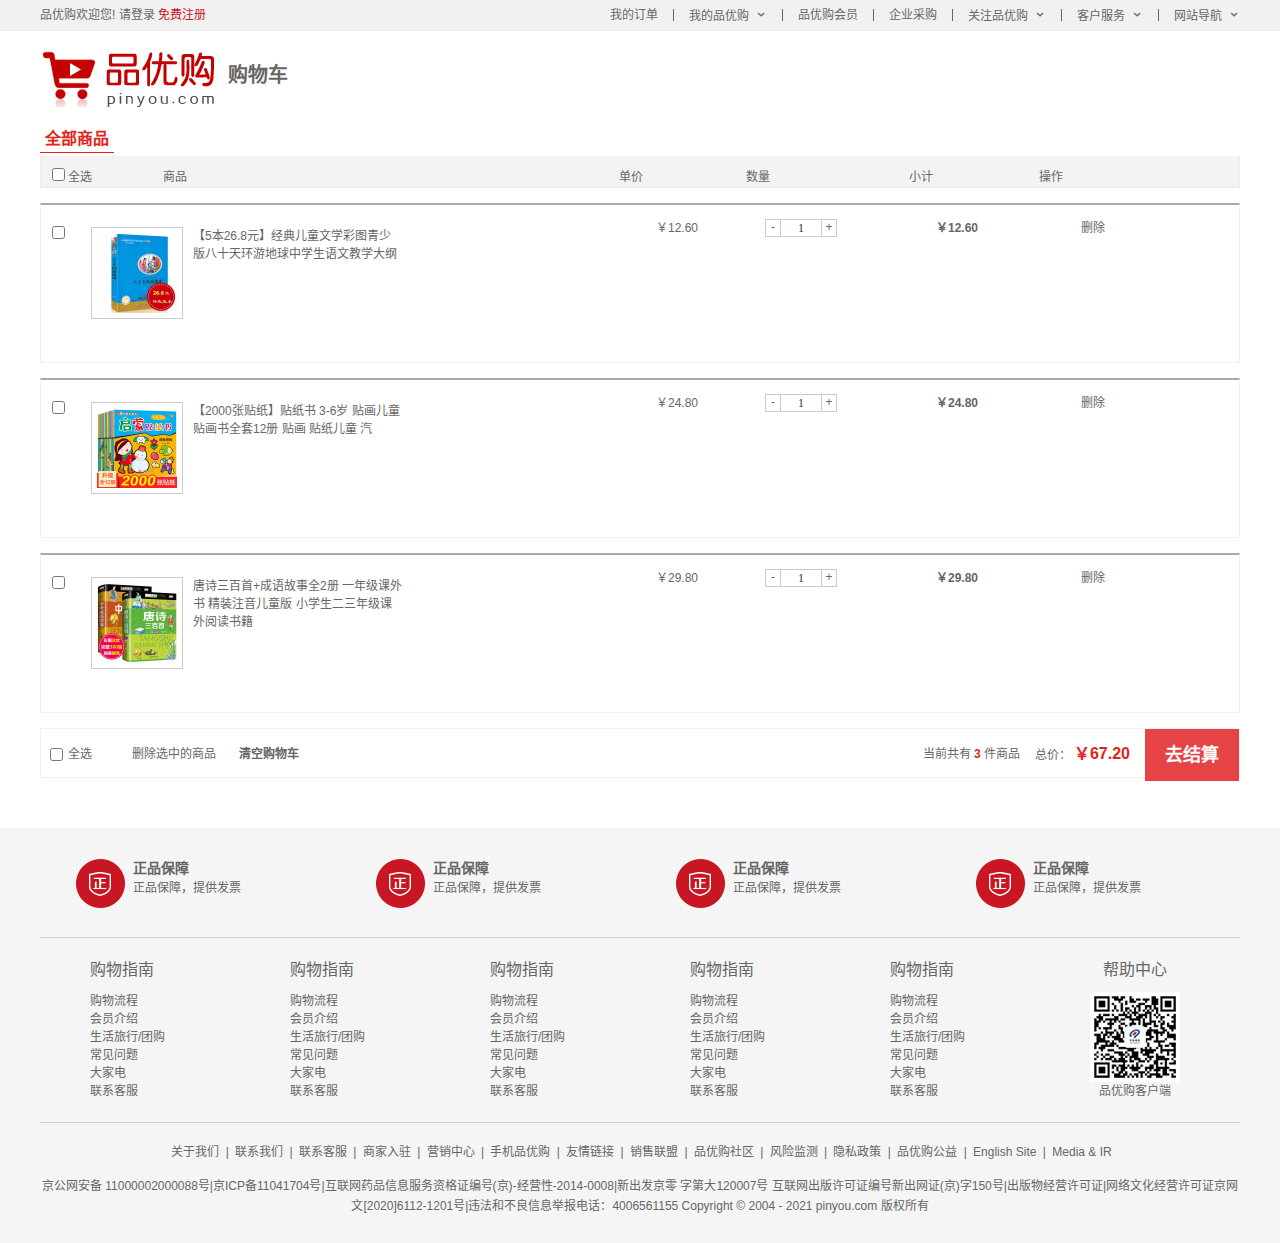
<file: shopcar.html>
<!DOCTYPE html>
<html lang="zh-CN">

<head>
    <meta charset="UTF-8">
    <title>我的购物车-品优购</title>
    <meta name="description" content="品优购JD.COM-专业的综合网上购物商城,销售家电、数码通讯、电脑、家居百货、服装服饰、母婴、图书、食品等数万个品牌优质商品.便捷、诚信的服务，为您提供愉悦的网上购物体验!" />
    <meta name="Keywords" content="网上购物,网上商城,手机,笔记本,电脑,MP3,CD,VCD,DV,相机,数码,配件,手表,存储卡,品优购" />
    <!-- 引入facicon.ico网页图标 -->
    <link rel="shortcut icon" href="favicon.ico" type="image/x-icon" />
    <!-- 引入css 初始化的css 文件 -->
    <link rel="stylesheet" href="css/base.css">
    <!-- 引入公共样式的css 文件 -->
    <link rel="stylesheet" href="css/common.css">
    <!-- 引入car css -->
    <link rel="stylesheet" href="css/car.css">
    <!-- 先引入jquery  -->
    <script src="js/jquery.min.js"></script>
    <!-- 在引入我们自己的js文件 -->
    <script src="js/car.js"></script>
</head>

<body>
    <!-- 顶部快捷导航start -->
    <section class="shortcut">
        <div class="w">
            <div class="fl">
                <ul>
                    <li>品优购欢迎您!&nbsp;</li>
                    <li>
                        <a href="#">请登录</a>&nbsp;<a href="register.html" class="style_red">免费注册</a>
                    </li>
                </ul>
            </div>
            <div class="fr">
                <ul>
                    <li>我的订单</li>
                    <li></li>
                    <li class="array_icon">我的品优购</li>
                    <li></li>
                    <li>品优购会员</li>
                    <li></li>
                    <li>企业采购</li>
                    <li></li>
                    <li class="array_icon">关注品优购</li>
                    <li></li>
                    <li class="array_icon">客户服务</li>
                    <li></li>
                    <li class="array_icon">网站导航</li>
                </ul>
            </div>
        </div>
    </section>
    <!-- 顶部快捷导航end  -->
    <div class="car-header">
        <div class="w">
            <div class="car-logo">
                <img src="images/logo.png" alt=""> <b>购物车</b>
            </div>
        </div>
    </div>

    </div>
    <div class="c-container">
        <div class="w">
            <div class="cart-filter-bar">
                <em>全部商品</em>
            </div>
            <!-- 购物车主要核心区域 -->
            <div class="cart-warp">
                <!-- 头部全选模块 -->
                <div class="cart-thead">
                    <div class="t-checkbox">
                        <input type="checkbox" name="" id="" class="checkall"> 全选
                    </div>
                    <div class="t-goods">商品</div>
                    <div class="t-price">单价</div>
                    <div class="t-num">数量</div>
                    <div class="t-sum">小计</div>
                    <div class="t-action">操作</div>
                </div>
                <!-- 商品详细模块 -->
                <div class="cart-item-list">
                    <div class="cart-item">
                        <div class="p-checkbox">
                            <input type="checkbox" name="" id="" class="j-checkbox">
                        </div>
                        <div class="p-goods">
                            <div class="p-img">
                                <img src="upload/p1.jpg" alt="">
                            </div>
                            <div class="p-msg">【5本26.8元】经典儿童文学彩图青少版八十天环游地球中学生语文教学大纲</div>
                        </div>
                        <div class="p-price">￥12.60</div>
                        <div class="p-num">
                            <div class="quantity-form">
                                <a href="javascript:;" class="decrement">-</a>
                                <input type="text" class="itxt" value="1">
                                <a href="javascript:;" class="increment">+</a>
                            </div>
                        </div>
                        <div class="p-sum">￥12.60</div>
                        <div class="p-action"><a href="javascript:;">删除</a></div>
                    </div>
                    <div class="cart-item">
                        <div class="p-checkbox">
                            <input type="checkbox" name="" id="" class="j-checkbox">
                        </div>
                        <div class="p-goods">
                            <div class="p-img">
                                <img src="upload/p2.jpg" alt="">
                            </div>
                            <div class="p-msg">【2000张贴纸】贴纸书 3-6岁 贴画儿童 贴画书全套12册 贴画 贴纸儿童 汽</div>
                        </div>
                        <div class="p-price">￥24.80</div>
                        <div class="p-num">
                            <div class="quantity-form">
                                <a href="javascript:;" class="decrement">-</a>
                                <input type="text" class="itxt" value="1">
                                <a href="javascript:;" class="increment">+</a>
                            </div>
                        </div>
                        <div class="p-sum">￥24.80</div>
                        <div class="p-action"><a href="javascript:;">删除</a></div>
                    </div>
                    <div class="cart-item">
                        <div class="p-checkbox">
                            <input type="checkbox" name="" id="" class="j-checkbox">
                        </div>
                        <div class="p-goods">
                            <div class="p-img">
                                <img src="upload/p3.jpg" alt="">
                            </div>
                            <div class="p-msg">唐诗三百首+成语故事全2册 一年级课外书 精装注音儿童版 小学生二三年级课外阅读书籍</div>
                        </div>
                        <div class="p-price">￥29.80</div>
                        <div class="p-num">
                            <div class="quantity-form">
                                <a href="javascript:;" class="decrement">-</a>
                                <input type="text" class="itxt" value="1">
                                <a href="javascript:;" class="increment">+</a>
                            </div>
                        </div>
                        <div class="p-sum">￥29.80</div>
                        <div class="p-action"><a href="javascript:;">删除</a></div>
                    </div>
                </div>

                <!-- 结算模块 -->
                <div class="cart-floatbar">
                    <div class="select-all">
                        <input type="checkbox" name="" id="" class="checkall">全选
                    </div>
                    <div class="operation">
                        <a href="javascript:;" class="remove-batch"> 删除选中的商品</a>
                        <a href="javascript:;" class="clear-all">清空购物车</a>
                    </div>
                    <div class="toolbar-right">
                        <div class="amount-sum">当前共有<em>1</em>件商品</div>
                        <div class="price-sum">总价： <em>￥12.60</em></div>
                        <div class="btn-area">去结算</div>
                    </div>
                </div>
            </div>
        </div>

    </div>

    <!-- footer start -->
    <footer class="footer">
        <div class="w">
            <!-- 底部“正品保障”模块 -->
            <div class="mod_service">
                <ul>
                    <li>
                        <h5></h5>
                        <div class="service_txt">
                            <h4>正品保障</h4>
                            <p>正品保障，提供发票</p>
                        </div>
                    </li>
                    <li>
                        <h5></h5>
                        <div class="service_txt">
                            <h4>正品保障</h4>
                            <p>正品保障，提供发票</p>
                        </div>
                    </li>
                    <li>
                        <h5></h5>
                        <div class="service_txt">
                            <h4>正品保障</h4>
                            <p>正品保障，提供发票</p>
                        </div>
                    </li>
                    <li>
                        <h5></h5>
                        <div class="service_txt">
                            <h4>正品保障</h4>
                            <p>正品保障，提供发票</p>
                        </div>
                    </li>
                </ul>
            </div>
            <!-- 底部“购物指南”模块 -->
            <div class="mod_help">
                <dl>
                    <dt>购物指南</dt>
                    <dd><a href="#">购物流程</a></dd>
                    <dd><a href="#">会员介绍</a></dd>
                    <dd><a href="#">生活旅行/团购</a></dd>
                    <dd><a href="#">常见问题</a></dd>
                    <dd><a href="#">大家电</a></dd>
                    <dd><a href="#">联系客服</a></dd>
                </dl>
                <dl>
                    <dt>购物指南</dt>
                    <dd><a href="#">购物流程</a></dd>
                    <dd><a href="#">会员介绍</a></dd>
                    <dd><a href="#">生活旅行/团购</a></dd>
                    <dd><a href="#">常见问题</a></dd>
                    <dd><a href="#">大家电</a></dd>
                    <dd><a href="#">联系客服</a></dd>
                </dl>
                <dl>
                    <dt>购物指南</dt>
                    <dd><a href="#">购物流程</a></dd>
                    <dd><a href="#">会员介绍</a></dd>
                    <dd><a href="#">生活旅行/团购</a></dd>
                    <dd><a href="#">常见问题</a></dd>
                    <dd><a href="#">大家电</a></dd>
                    <dd><a href="#">联系客服</a></dd>
                </dl>
                <dl>
                    <dt>购物指南</dt>
                    <dd><a href="#">购物流程</a></dd>
                    <dd><a href="#">会员介绍</a></dd>
                    <dd><a href="#">生活旅行/团购</a></dd>
                    <dd><a href="#">常见问题</a></dd>
                    <dd><a href="#">大家电</a></dd>
                    <dd><a href="#">联系客服</a></dd>
                </dl>
                <dl>
                    <dt>购物指南</dt>
                    <dd><a href="#">购物流程</a></dd>
                    <dd><a href="#">会员介绍</a></dd>
                    <dd><a href="#">生活旅行/团购</a></dd>
                    <dd><a href="#">常见问题</a></dd>
                    <dd><a href="#">大家电</a></dd>
                    <dd><a href="#">联系客服</a></dd>
                </dl>
                <dl>
                    <dt>帮助中心</dt>
                    <dd>
                        <img src="images/wx_cz.jpg" alt="">
                        品优购客户端
                    </dd>
                </dl>
            </div>
            <!-- 底部“关于我们”模块 -->
            <div class="mod_copyright">
                <div class="links">
                    <a href="#">关于我们</a>
                    <span>|</span>
                    <a href="#">联系我们</a>
                    <span>|</span>
                    <a href="#">联系客服</a>
                    <span>|</span>
                    <a href="#">商家入驻</a>
                    <span>|</span>
                    <a href="#">营销中心</a>
                    <span>|</span>
                    <a href="#">手机品优购</a>
                    <span>|</span>
                    <a href="#">友情链接</a>
                    <span>|</span>
                    <a href="#">销售联盟</a>
                    <span>|</span>
                    <a href="#">品优购社区</a>
                    <span>|</span>
                    <a href="#">风险监测</a>
                    <span>|</span>
                    <a href="#">隐私政策</a>
                    <span>|</span>
                    <a href="#">品优购公益</a>
                    <span>|</span>
                    <a href="#">English Site</a>
                    <span>|</span>
                    <a href="#">Media & IR</a>

                </div>
                <div class="copyright">
                    京公网安备 11000002000088号|京ICP备11041704号|互联网药品信息服务资格证编号(京)-经营性-2014-0008|新出发京零 字第大120007号
                    互联网出版许可证编号新出网证(京)字150号|出版物经营许可证|网络文化经营许可证京网文[2020]6112-1201号|违法和不良信息举报电话：4006561155
                    Copyright © 2004 - 2021 pinyou.com 版权所有
                </div>
            </div>



        </div>
    </footer>
    <!-- footer end -->
</body>

</html>
</file>
<file: css/base.css>
/* 把我们所有标签的内外边距清零 */

* {
    margin: 0;
    padding: 0;
    /* CSS3盒子模型让margin和padding不撑大盒子 */
    box-sizing: border-box;
}

/* em 和 i 斜体的文字不倾斜 */

em, i {
    font-style: normal
}

/* 去掉li 的小圆点 */

li {
    list-style: none
}

img {
    /* border 0 照顾低版本浏览器 如果 图片外面包含了链接会有边框的问题 */
    border: 0;
    /* 取消图片底侧有空白缝隙的问题 */
    vertical-align: middle
}

button {
    /* 当我们鼠标经过button 按钮的时候，鼠标变成小手 */
    cursor: pointer;
}

a {
    color: #666;
    text-decoration: none
}

a:hover {
    color: #c81623
}

button, input {
    /* "\5B8B\4F53" 就是宋体的意思 这样浏览器兼容性比较好 */
    font-family: Microsoft YaHei, Heiti SC, tahoma, arial, Hiragino Sans GB, "\5B8B\4F53", sans-serif;
    /* 去掉默认的灰色边框和输入框获得焦点是默认的蓝色边框效果 */
    border: 0px;
    outline: none;
}

body {
    /* CSS3 抗锯齿形 让文字显示的更加清晰 */
    -webkit-font-smoothing: antialiased;
    background-color: #fff;
    font: 12px/1.5 Microsoft YaHei, Heiti SC, tahoma, arial, Hiragino Sans GB, "\5B8B\4F53", sans-serif;
    color: #666
}

.hide, .none {
    display: none
}

/* 清除浮动 */

.clearfix:after {
    visibility: hidden;
    clear: both;
    display: block;
    content: ".";
    height: 0
}

.clearfix {
    *zoom: 1
}
</file>
<file: css/common.css>
/* common.css文件是用来放我们公共的样式的，只要多个页面共有的样式都可以在这里写一起引用——模块化思想 */
/* 声明图标字体,注意路径的变化 */
@font-face {
    font-family: 'icomoon';
    src:  url('../fonts/icomoon.eot?tomleg');
    src:  url('../fonts/icomoon.eot?tomleg#iefix') format('embedded-opentype'),
      url('../fonts/icomoon.ttf?tomleg') format('truetype'),
      url('../fonts/icomoon.woff?tomleg') format('woff'),
      url('../fonts/icomoon.svg?tomleg#icomoon') format('svg');
    font-weight: normal;
    font-style: normal;
    font-display: block;
  }
/* 版心 */
.w {
    width: 1200px;
    margin: 0 auto;
}
.fl {
    float: left;
}
.fr {
    float: right;
}
.style_red {
    color: #c81623;
}
/* 侧边栏 */
.slider-bar {
    position: absolute;
    right: 0;
    top: 300px;
    width: 245px;
    height: 72px;
    padding-left: 200px;
    /*添加overflow: hidden主要是为了让.con在回到右侧的时候不显示不占空间位置，不然页面会被撑开*/
    overflow: hidden;       
}
.sliderbar {
    width: 45px;
    height: 40px;
    text-align: center;
    line-height: 40px;
    cursor: pointer;
    color: #fff;
    background-color: purple;
}


.con {
    position: absolute;
    left: 200;
    top: 0;
    width: 200px;
    height: 40px;
    background-color: purple;
    color: #fff;
    z-index: -1 ;
}
.con:hover {
    color: skyblue;
}
.go-back {
    display: none;
    position: absolute;
    width: 45px;
    height: 32px;
    text-align: center;
    line-height: 30px;
    border-top: 2px solid #fff;
    margin: 0px;
    background-color: purple;
    color: #fff;
    font-size: 16px;
    /*鼠标经过显示小手*/
    cursor: pointer;
}
.go-back:hover {
    color: red;
}
/* 快捷导航模块 */
.shortcut {
    height: 31px;
    line-height: 31px;
    background-color: #f1f1f1;
}
.shortcut ul li {
    float: left;
}
/* 获取到所有偶数的li标签 */
.shortcut .fr ul li:nth-child(even) {
    width: 1px;
    height: 12px;
    background-color: #666;
    margin: 9px 15px 0;
}
.array_icon::after {
    content: '\e91e';
    font-family: 'icomoon';
    margin-left: 6px;

}
/* header部分 */
.header {
    /* 子绝父相 */
    position: relative;
    height: 105px;
}
.logo {
    position: absolute;
    top: 25px;
    width: 171px;
    height: 61px;
}
.logo a {
    display: block;
    width: 171px;
    height: 61px;
    background: url(../images/logo.png) no-repeat;
    /* a标签里面放了文字可以优化搜索引擎，但是文字不要显示出来 */
    font-size: 0;
}
.search {
    position: absolute;
    left: 346px;
    top: 25px;
    width: 538px;
    height: 36px;
    border: 2px solid #b1191a;
}
.search input {
    float: left;
    width: 454px;
    height: 32px;
    padding-left: 10px;
}
.search button {
    float: left;
    width: 80px;
    height: 32px;
    background-color: #b1191a;
    font-size: 16px;
    color: #fff;
}
.hotwords {
    position: absolute;
    left: 346px;
    top: 66px;
}
.hotwords a {
    margin: 0 10px;
}
.shopcar {
    position: absolute;
    right: 60px;
    top: 25px;
    width: 140px;
    height: 35px;
    text-align: center;
    line-height: 35px;
    border: 1px solid #dfdfdf;
    background-color: #f7f7f7;
}
/* 在“我的购物车”前面插入购物车的字体图标 */
.shopcar::before {
    font-family: 'icomoon';
    content: '\e93a';
    margin-right: 5px;
    color: #b1191a;
}
/* 在“我的购物车”后面插入小三角的字体图标 */
.shopcar::after {
    font-family: 'icomoon';
    content: '\e920';
    margin-left: 10px;
}
/* 购物车的件数的小图标样式 */
.cont {
    position: absolute;
    top: -5px;
    left: 105px;
    height: 14px;
    line-height: 14px;
    color: #fff;
    background-color: #e60012;
    padding: 0 5px;
    border-radius: 7px 7px 7px 0;
}
/* nav模块 */
.nav {
    height: 47px;
    border-bottom: 2px solid #b1191a;
}
.nav .dropdown {
    float: left;
    width: 210px;
    height: 45px;
    background-color: #b1191a;

}
.nav .navitems {
    float: left;
    height: 45px;
}
.dropdown .dt {
    width: 100%;
    height: 100%;
    color: #fff;
    font-size: 16px;
    text-align: center;
    line-height: 45px;
}
.dropdown .dd {
    width: 210px;
    height: 465px;
    background-color: #c81623;
    margin-top: 2px;
}
.dropdown .dd ul li {
    position: relative;
    height: 31px;
    line-height: 31px;
    margin-left: 2px;
    padding-left: 10px;
}
/* 全部商品分类里面的每一个Li中右侧都有一个小三角，用伪元素来做最好 */
.dropdown .dd ul li::after {
    position: absolute;
    top: 1px;
    right: 10px;
    font-family: 'icomoon';
    content: '\e920';
    color: #fff;
    font-size: 14px;

}
.dropdown .dd ul li:hover {
    background-color: #fff;
}
.dropdown .dd ul li:hover a {
    color: #c81623;
}
.dropdown .dd ul li a {
    color: #fff;
    font-size: 14px;
}
.navitems ul li {
    float: left;
}
.navitems ul li a {
    display: block;
    height: 45px;
    line-height: 45px;
    font-size: 16px;
    /* 因为每一个li中的文字是不一样多的，所以li并没有写死宽度，宽度让内容加上padding撑开li即可 */
    padding: 0 25px;
}

/* footer底部模块 */
.footer {
    height: 415px;
    background-color: #f5f5f5;
    padding-top: 30px;
}
.footer .mod_service {
    height: 80px;
    border-bottom: 1px solid #ccc;
}
.mod_service ul li {
    float: left;
    width: 300px;
    height: 50px;
    padding-left: 35px;
}
.mod_service ul li h5 {
    float: left;
    width: 50px;
    height: 50px;
    margin-right: 8px;
    background: url(../images/icons.png) no-repeat -252px -2px;
}
.service_txt h4 {
    font-size: 14px;
}
.service_txt p {
    font-size: 12px;
}
.footer .mod_help {
    height: 185px;
    border-bottom: 1px solid #ccc;
    padding-top: 20px;
    padding-left: 50px;
}
.footer .mod_help dl {
    float: left;
    width: 200px;
}
/* 单独选出最后一个dl重新设置样式，因为它和之前的dl有区别 */
.footer .mod_help dl:last-child {
    width: 90px;
    text-align: center;
}
.footer .mod_help dl dt {
    font-size: 16px;
    margin-bottom: 10px;
}
.footer .mod_help dl dd {
    font-size: 12px;
}
.mod_copyright {
    text-align: center;
    padding-top: 20px;
}
.mod_copyright .links {
    margin-bottom: 15px;
}
.mod_copyright .links a,span{
    margin-left: 3px;
}

.mod_copyright .copyright {
    line-height: 20px;
}
</file>
<file: css/index.css>
/* 声明图标字体,注意路径的变化 */
@font-face {
    font-family: 'icomoon';
    src:  url('../fonts/icomoon.eot?tomleg');
    src:  url('../fonts/icomoon.eot?tomleg#iefix') format('embedded-opentype'),
      url('../fonts/icomoon.ttf?tomleg') format('truetype'),
      url('../fonts/icomoon.woff?tomleg') format('woff'),
      url('../fonts/icomoon.svg?tomleg#icomoon') format('svg');
    font-weight: normal;
    font-style: normal;
    font-display: block;
  }
.main {
    position: relative;
    width: 980px;
    height: 455px;
    margin:10px 0 0 220px;
}

/*电梯导航*/

.fixedtool {
    position: fixed;
    top: 100px;
    left: 50%;
    margin-left: -676px;
    width: 66px;
    background-color: #fff;
    display: none;
}

.fixedtool li {
    height: 32px;
    line-height: 32px;
    text-align: center;
    font-size: 12px;
    border-bottom: 1px solid #ccc;
    cursor: pointer;
}

.fixedtool .current {
    background-color: #c81623;
    color: #fff;
}
.slider-bar {
    z-index: 999;
}

/* 轮播图部分 */
.focus {
    position: relative;
    width: 721px;
    height: 455px;
    background-color: skyblue;
    overflow: hidden;
}
.focus ul {
    /* ul必须要添加定位才能使用动画进行轮播 */
    position: absolute;
    left: 0;
    top: 0;
    width: 600%;
}
.focus ul li {
    float: left;
}
/* 左右按钮 */
.arrow-l,
.arrow-r {
    display: none;
    position: absolute;
    top: 50%;
    margin-top: -20px;
    width: 24px;
    height: 40px;
    background-color: rgba(0,0,0,.3);
    text-align: center;
    line-height: 40px;
    color: #fff;
    font-size: 18px;
    z-index: 9;
}
.arrow-r {
    right: 0px;
}
/* 小圆点 */
.circle {
    position: absolute;
    bottom: 10px;
    left: 50px;
}

.circle li {
    float: left;
    width: 8px;
    height: 8px;
    /*background-color: #fff;*/
    border: 2px solid rgba(255, 255, 255, 0.5);
    margin: 0 3px;
    border-radius: 50%;
    /*鼠标经过显示小手*/
    cursor: pointer;
}
/* 当前小圆点的样式 */
.current {
    background-color: #fff;
}

.newsflash {
    position: absolute;
    top: 0px;
    right: 0px;
    width: 250px;
    height: 455px;
    z-index: -2;

}
.news {
    height: 163px;
    border: 1px solid #e4e4e4;
}
.news-hd {
    height: 32px;
    line-height: 32px;
    font-size: 14px;
    border-bottom: 1px dotted #e4e4e4;
    padding: 0 15px;
}
.news-hd h5 {
    float: left;
    font-size: 14px;
}
.news-hd .more {
    float: right;
}
.news-hd .more::after {
    font-family: 'icomoon';
    content: '\e920';
    margin-left: 3px;
}
.news-bd {
    padding: 5px 15px 0;
}
.news-bd ul li {
    height: 24px;
    line-height: 24px;
    /* 让快报中的每一条li具备单行显示超出时显示省略号的效果 */
    overflow: hidden;
    white-space: nowrap;
    text-overflow: ellipsis;
    
}
.lifeservice {
    overflow: hidden;
    height: 209px;
    border: 1px solid #e4e4e4;
    border-top: 0;
}
.lifeservice ul {
    width: 252px;
}
.lifeservice ul li {
    float: left;
    width: 63px;
    height: 71px;
    border-right: 1px solid #e4e4e4;
    border-bottom: 1px solid #e4e4e4;
    text-align: center;
}
.lifeservice ul li i {
    display: inline-block;
    width: 24px;
    height: 28px;
    margin-top: 12px;
    background: url(../images/icons.png) no-repeat -19px -15px;
}
.bargain {
 margin-top: 5px;
}
/* 今日推荐模块 */
.recom {
    height: 163px;
    margin-top: 12px;
}
.recom .recom_hd {
    float: left;
    height: 100%;
    width: 205px;
    background-color: #5c5251;
    text-align: center;
    padding-top: 30px;
}
.recom .recom_bd {
    float: left;
}
.recom .recom_bd ul li {
    /* 子绝父相 */
    position: relative;
    float: left;
    z-index: -2;
}
.recom .recom_bd ul li img {
    width: 248px;
    height: 163px;
}
/* 每个li右侧都有一个小竖线，用伪元素来做，但是注意最后一个是没有的 */
.recom .recom_bd ul li:nth-child(-n+3)::after {
    content: '';
    position: absolute;
    right: 0;
    top: 10px;
    width: 1px;
    height: 145px;
    background-color: #ddd;
}
/* 家用电器模块 */
.box_hd {
    height: 30px;
    border-bottom: 2px solid #c81623;
}
.box_hd h3 {
    float: left;
    font-size: 18px;
    color: #c81623;
    font-weight: 400;
}
.tab_list {
    float: right;
    line-height: 30px;
}
.tab_list ul li {
    float: left;

}
.tab_list ul li a {
    margin: 0 15px;
}
.floor .w {
    margin-top: 30px;
}
.box_bd {
    height: 361px;

}
.tab_list_item>div {
    float: left;
}
.col_210 {
    width: 210px;
    height: 361px;
    background-color: #f9f9f9;
    text-align: center;
}
.col_210 ul li {
    float: left;
    width: 85px;
    height: 34px;
    border-bottom: 1px solid #ccc;
    text-align: center;
    line-height: 33px;
    margin-right: 10px;
}
.col_210 ul {
    padding-left: 12px;
}
.col_329 {
    width: 329px;
}
.col_221 {
    width: 221px;
    border-right: 1px solid #ccc;
}
.col_219 {
    width: 219px;
}
.dd {
    display: block;
    border-bottom: 1px solid #ccc;
}
</file>
<file: css/list.css>
/* 列表页专有的CSS */
/* 声明图标字体,注意路径的变化 */
@font-face {
    font-family: 'icomoon';
    src:  url('../fonts/icomoon.eot?tomleg');
    src:  url('../fonts/icomoon.eot?tomleg#iefix') format('embedded-opentype'),
      url('../fonts/icomoon.ttf?tomleg') format('truetype'),
      url('../fonts/icomoon.woff?tomleg') format('woff'),
      url('../fonts/icomoon.svg?tomleg#icomoon') format('svg');
    font-weight: normal;
    font-style: normal;
    font-display: block;
  }
.sk {
    position: absolute;
    left: 190px;
    top: 40px;
    border-left: 1px solid #c81523;
    padding: 3px 0 0 14px;
}
.sk_list {
    float: left;
}
.sk_list ul li {
    float: left;
}
.sk_list ul li a {
    display: block;
    line-height: 47px;
    padding: 0 30px;
    font-size: 16px;
    font-weight: 700;
    color: black;

}

.sk_con {
    float: left;
}
.sk_con ul li {
    float: left;
}
.sk_con ul li a {
    display: block;
    /* 行高大于height则文字会偏下一点 */
    line-height: 49px;
    padding: 0 20px;
    font-size: 14px;
}
.sk_con ul li:last-child a::after {
    content: '\e91e';
    font-family: 'icomoon';
}

.sk_bd ul li {
    overflow: hidden;
    float: left;
    width: 290px;
    height: 458px;
    margin-right: 13px;
    border: 1px solid transparent;
}
.sk_bd ul li:nth-child(4n) {
    margin-right: 0px;
}
.sk_bd ul li img {
    width: 290px;
    height: 458px;
}
.sk_bd ul li:hover {
    border: 1px solid #c81523;
}

.slider-bar {
    top: 306px;
}
.slider-bar {
    z-index: 999;
}
</file>
<file: css/register.css>
/* 注册页专属样式 */
.w {
    width: 1200px;
    height: 719px;
    margin: 0 auto;
}
header {
    height: 84px;
    border-bottom: 2px solid #c81523;
}
.logo {
    height: 84px;
    padding-top: 18px;
}
.registerarea {
    /* height: 522px; */
    border: 1px solid #ccc;
    margin-top: 20px;
}
.registerarea h3 {
    height: 42px;
    border-bottom: 1px solid #ccc;
    background-color: #ececec;
    line-height: 42px;
    padding: 0 10px;
    font-size: 18px;
    font-weight: 400;
}
.registerarea h3 .login {
    float: right;
    font-size: 14px;
}
.registerarea h3 .login a {
    color: #c81523;
}
.registerarea .reg_form {
    width: 600px;
    margin: 50px auto 0;
}
.reg_form ul li {
    margin-bottom: 20px;
}
.reg_form ul li label {
    display: inline-block;
    width: 88px;
    text-align: right;
}
.reg_form ul li .inp {
    width: 242px;
    height: 37px;
    border: 1px solid #ccc;
}
.error {
    color: #c81523;
}
.error_icon, .success_icon {
    display: inline-block;
    vertical-align: middle;
    width: 20px;
    height: 20px;
    background: url(../images/error.png) no-repeat;
    margin-top: -2px;

}
.success_icon {
    background: url(../images/success.png);
}
.safe {
    padding-left: 170px;
}
.safe em {
    padding: 0 12px;
    color: #fff;
}
.safe .ruo {
    background-color: #de1111;
}
.safe .zhong {
    background-color: #40b83f;
}
.safe .qiang {
    background-color: #f79100;
}
.agree {
    padding-left: 95px;
}
.agree input {
    vertical-align: middle;
}
.agree a {
    color: #1ba1e6;
}
.btn {
    width: 200px;
    height: 34px;
    line-height: 34px;
    background-color: #c81623;
    font-size: 14px;
    color: #fff;
    margin: 30px 0 0 88px;
}
/* footer底部的样式 */

.mod_copyright {
    text-align: center;
    padding-top: 20px;
}
.mod_copyright .links {
    margin-bottom: 15px;
}
.mod_copyright .links a,span{
    margin-left: 3px;
}

.mod_copyright .copyright {
    line-height: 20px;
}
</file>
<file: css/car.css>
.car-header {
    padding: 20px 0;
}

.car-logo img {
    vertical-align: middle;
}

.car-logo b {
    font-size: 20px;
    margin-top: 20px;
    margin-left: 10px;
}

.cart-filter-bar {
    font-size: 16px;
    color: #E2231A;
    font-weight: 700;
}

.cart-filter-bar em {
    padding: 5px;
    border-bottom: 1px solid #E2231A;
}

.cart-thead {
    height: 32px;
    line-height: 32px;
    margin: 5px 0 10px;
    padding: 5px 0;
    background: #f3f3f3;
    border: 1px solid #e9e9e9;
    border-top: 0;
    position: relative;
}

.cart-thead>div,
.cart-item>div {
    float: left;
}

.t-checkbox,
.p-checkbox {
    height: 18px;
    line-height: 18px;
    padding-top: 7px;
    width: 122px;
    padding-left: 11px;
}

.t-goods {
    width: 400px;
}

.t-price {
    width: 120px;
    padding-right: 40px;
    text-align: right;
}

.t-num {
    width: 150px;
    text-align: center;
}

.t-sum {
    width: 100px;
    text-align: right;
}

.t-action {
    width: 130px;
    text-align: right;
}

.cart-item {
    height: 160px;
    border-style: solid;
    border-width: 2px 1px 1px;
    border-color: #aaa #f1f1f1 #f1f1f1;
    background: #fff;
    padding-top: 14px;
    margin: 15px 0;
}

.check-cart-item {
    background: #fff4e8;
}

.p-checkbox {
    width: 50px;
}

.p-goods {
    margin-top: 8px;
    width: 565px;
}

.p-img {
    float: left;
    border: 1px solid #ccc;
    padding: 5px;
}

.p-msg {
    float: left;
    width: 210px;
    margin: 0 10px;
}

.p-price {
    width: 110px;
}

.quantity-form {
    width: 80px;
    height: 22px;
}

.p-num {
    width: 170px;
}

.decrement,
.increment {
    float: left;
    border: 1px solid #cacbcb;
    height: 18px;
    line-height: 13px;
    padding: 1px 0;
    width: 16px;
    text-align: center;
    color: #666;
    margin: 0;
    background: #fff;
    margin-left: -1px;
}

.itxt {
    float: left;
    border: 1px solid #cacbcb;
    width: 42px;
    height: 18px;
    line-height: 18px;
    text-align: center;
    padding: 1px;
    margin: 0;
    margin-left: -1px;
    font-size: 12px;
    font-family: verdana;
    color: #333;
    -webkit-appearance: none;
}

.p-sum {
    font-weight: 700;
    width: 145px;
}


/* 结算模块 */

.cart-floatbar {
    height: 50px;
    border: 1px solid #f0f0f0;
    background: #fff;
    position: relative;
    margin-bottom: 50px;
    line-height: 50px;
}

.select-all {
    float: left;
    height: 18px;
    line-height: 18px;
    padding: 16px 0 16px 9px;
    white-space: nowrap;
}

.select-all input {
    vertical-align: middle;
    display: inline-block;
    margin-right: 5px;
}

.operation {
    float: left;
    width: 200px;
    margin-left: 40px;
}

.clear-all {
    font-weight: 700;
    margin: 0 20px;
}

.toolbar-right {
    float: right;
}

.amount-sum {
    float: left;
}

.amount-sum em {
    font-weight: 700;
    color: #E2231A;
    padding: 0 3px;
}

.price-sum {
    float: left;
    margin: 0 15px;
}

.price-sum em {
    font-size: 16px;
    color: #E2231A;
    font-weight: 700;
}

.btn-area {
    font-weight: 700;
    width: 94px;
    height: 52px;
    line-height: 52px;
    color: #fff;
    text-align: center;
    font-size: 18px;
    font-family: "Microsoft YaHei";
    background: #e54346;
    overflow: hidden;
}
</file>
